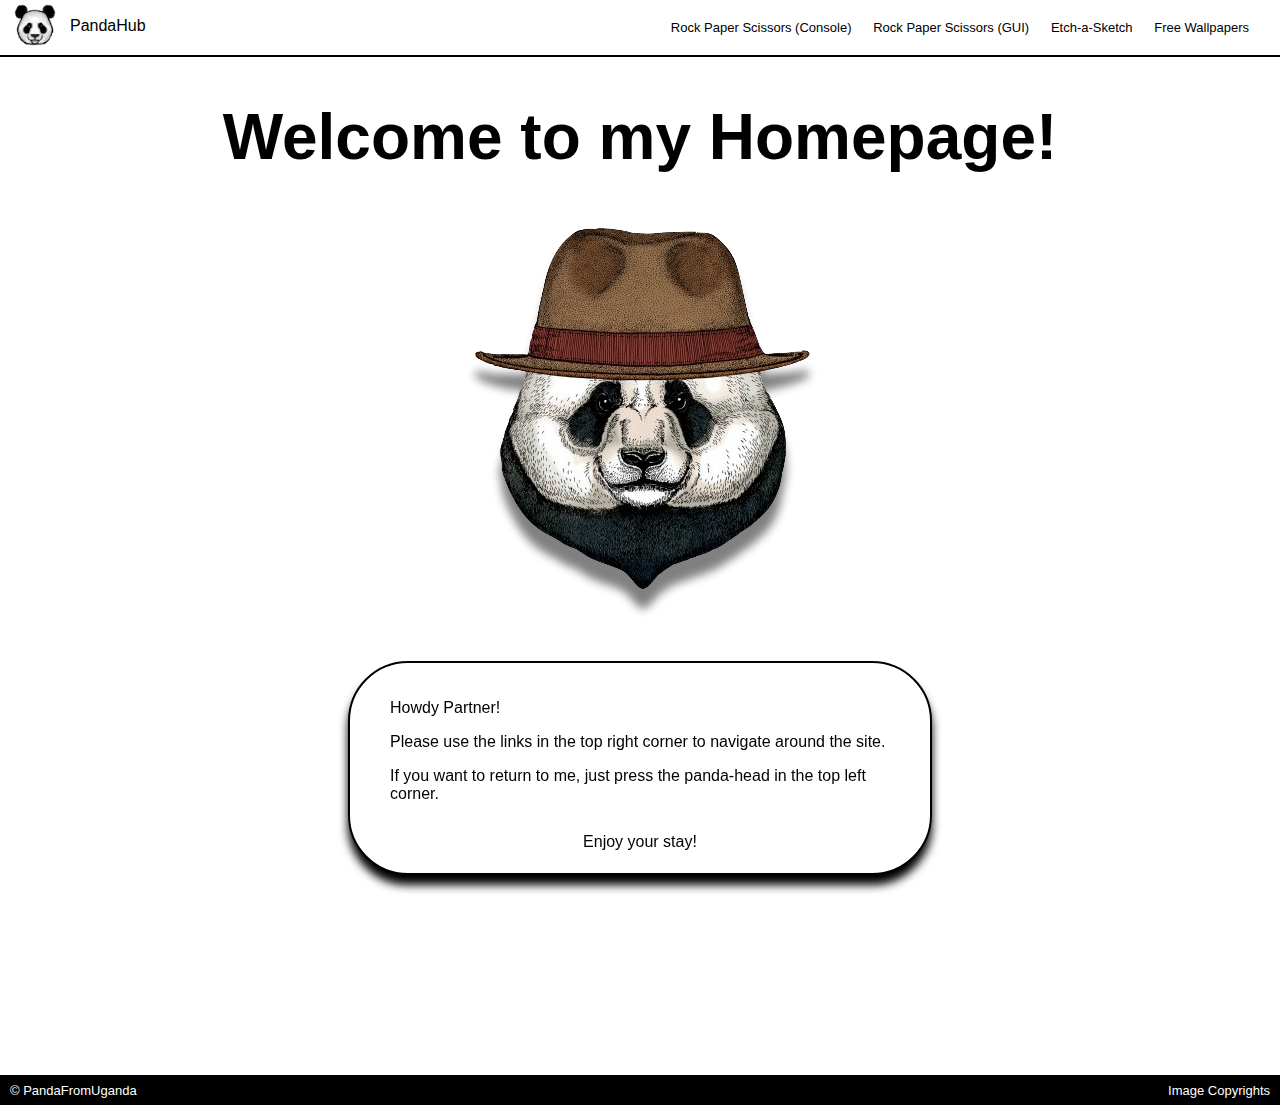
<file: index.html>
<!DOCTYPE html>
<html lang="en">
<head>
    <meta charset="UTF-8">
    <meta http-equiv="X-UA-Compatible" content="IE=edge">
    <meta name="viewport" content="width=device-width, initial-scale=1.0">
    <link rel="stylesheet" href="style.css">
    <title>PandaHub</title>
    <link rel="icon" type="image/png" href="./mainHead.png">
</head>
<body>
    <div class="header">
        <div class="headerLogo">
            <div class="headerImg">
                <a href="index.html"><img src="Logo.png" alt="Logo" width="y" height="50px"></a>
            </div>
            <span> <div class="title">PandaHub</div></span>
        </div>
        <div class="headerLinks">
                <a href="./RPS_c/rpsc.html">Rock Paper Scissors (Console)</a>
                <a href="./RPS_gui/rps_gui.html">Rock Paper Scissors (GUI)</a>
                <a href="./grid/grid.html">Etch-a-Sketch</a>
                <a href="./wallpapers/wallpaper.html">Free Wallpapers</a>
                <!-- Panda Emoji &#128060 -->
        </div>
    </div>

    <div class="main">
        <div class="mainTitle">
            <h1>Welcome to my Homepage!</h1>
        </div>
        <div class="mainImg">
            <img src="mainHead.png">
        </div>
        <div class="mainTextContainer">
            <p>Howdy Partner!</p>
            <p>Please use the links in the top right corner to navigate around the site.</p>
            <p>If you want to return to me, just press the panda-head in the top left corner.</p>
            <div class="lastLine"> <p>Enjoy your stay!</p> </div>
        </div>
    </div>

    <div class="footer">
        <div class="copyright"> <a href="https://github.com/PandaFromUganda">© PandaFromUganda</a></div>
        <div class="copyright"> <a href="copyright.html">Image Copyrights</a></div>
    </div>
    
</body>
</html>
</file>
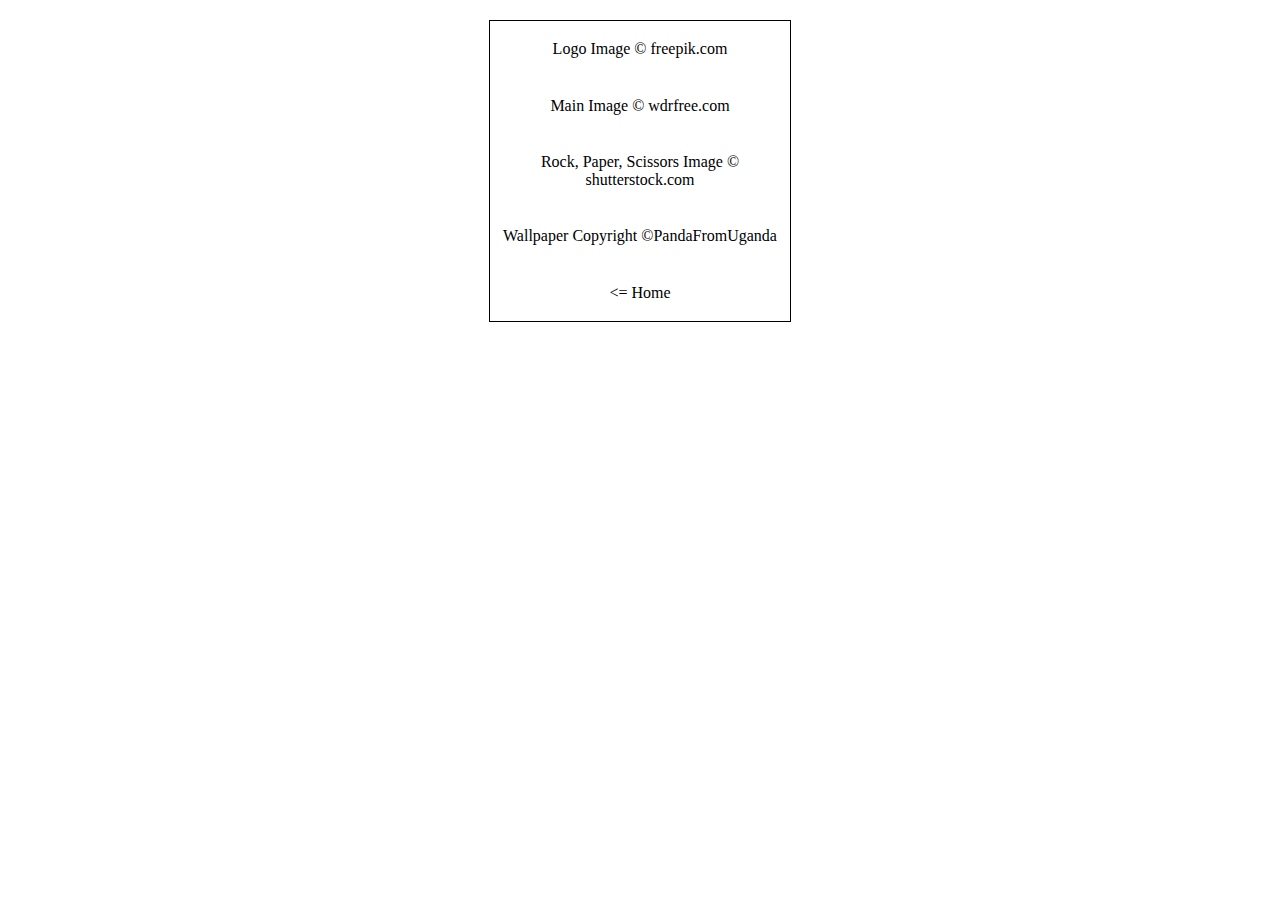
<file: copyright.html>
<!DOCTYPE html>
<html lang="en">
<head>
    <meta charset="UTF-8">
    <meta http-equiv="X-UA-Compatible" content="IE=edge">
    <meta name="viewport" content="width=device-width, initial-scale=1.0">
    <title>Image Copyrights</title>
    <style>



        body a{
            color: black;
            text-decoration: none;
            text-align: center;
        }

        body{
            display: flex;
            justify-content: center;
            margin-top: 20px;
        }

        .box{
            width: 300px;
            height: 300px;
            border: 1px solid black;

            display: flex;
            flex-flow: column;
            align-items: center;
            text-align: center;
            justify-content: space-around;

        }
    </style>
</head>
<body>
    <div class="box">
        <p><a target="_blank" href="https://www.freepik.com/free-vector/cute-fluffy-panda-face_9586803.htm">Logo Image © freepik.com</a></p>
        <p><a targe="_blank" href="https://wdrfree.com/stock-vector/download/big-panda-bamboo-bear-portrait-377322916">Main Image © wdrfree.com</a></p>
        <p><a target="_blank" href="https://www.shutterstock.com/de/image-vector/rock-scissors-paper-hand-gesture-vector-689530327"> Rock, Paper, Scissors Image © shutterstock.com</a></p>
        <p>Wallpaper Copyright ©PandaFromUganda</p>
        <p><a href="./index.html"> &lt;= Home</a></p>
    </div>
</body>
</html>
</file>
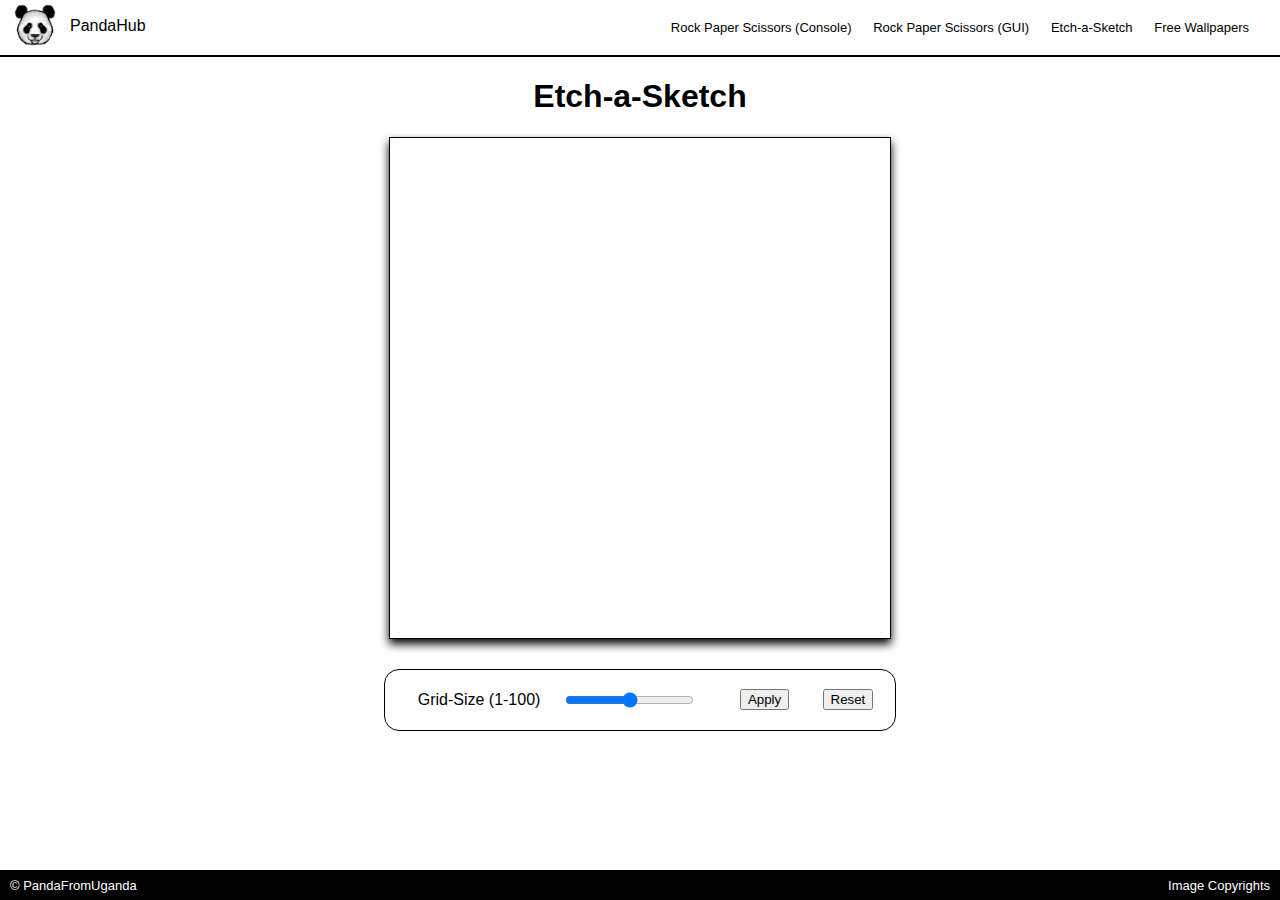
<file: grid/grid.html>
<!DOCTYPE html>
<html lang="en">
<head>
    <meta charset="UTF-8">
    <meta http-equiv="X-UA-Compatible" content="IE=edge">
    <meta name="viewport" content="width=device-width, initial-scale=1.0">
    <link rel="stylesheet" href="../style.css">
    <title>Grids</title>

    <style>
    .mainGrid {
        display: flex;
        flex-direction: column;
        justify-content: center;
        align-items: center;        
    }

    .gridContainer {
        display: grid;
        width: 500px;
        height: 500px;
        border: 1px solid black;
        filter: drop-shadow(0px 5px 5px black);
    }

    .square{
        background-color: white;
    }

    .active {
    background-color: black;
    }
    
    .settings{
        height: 50px;
        width: 500px;
        display: flex;
        justify-content: space-around;
        align-items: center;
        border: 1px solid black;
        border-radius: 15px;
        padding: 5px;
        margin-top: 30px;
    }

    .sizeSettings {
        width: 300px;
        display: flex;
        justify-content: space-around;
        align-items: center;
    }

    </style>
</head>
<body>
    <div class="header">
        <div class="headerLogo">
            <a href="../index.html"><img src="../Logo.png" alt="Logo" width="y" height="50px"></a>
            <span> <div class="title">PandaHub</div></span>
        </div>
        <div class="headerLinks">
            <a href="../RPS_c/rpsc.html">Rock Paper Scissors (Console)</a>
            <a href="../RPS_gui/rps_gui.html">Rock Paper Scissors (GUI)</a>
            <a href="../grid/grid.html">Etch-a-Sketch</a>
            <a href="../wallpapers/wallpaper.html">Free Wallpapers</a>
        </div>
    </div>

    <div class="mainGrid">
        <div class="mainGridHead">
            <h1>Etch-a-Sketch</h1>
        </div>

        <div class="gridContainer">
        </div>
        <div class="settings">
            <div class="sizeSettings">
            <label for="gridSize">Grid-Size (1-100)</label>
            <input type="range" id="gridSize" name="gridSize" min="1" max="100">
            </div>
            <button id="button">Apply</button>
            <button id="reset">Reset</button>
        </div>
    </div>

    <div class="footer">
        <div class="copyright"> <a href="https://github.com/PandaFromUganda">© PandaFromUganda</a></div>
        <div class="copyright"> <a href="copyright.html">Image Copyrights</a></div>
    </div>
    <script rel="text/javascript" src="grid.js"></script>
</body>
</html>
</file>
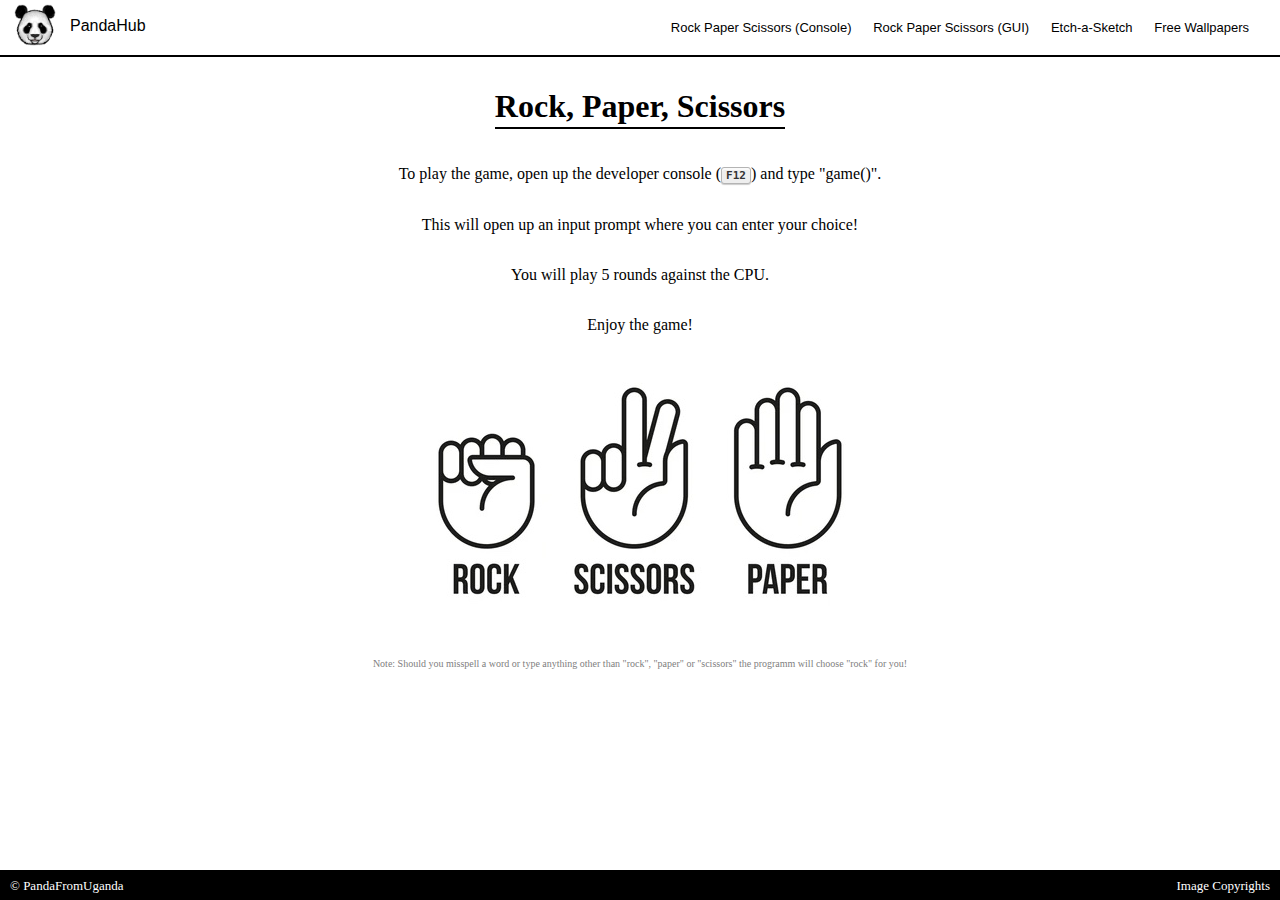
<file: RPS_c/rpsc.html>
<!DOCTYPE html>
<html lang="en">
<head>
    <meta charset="UTF-8">
    <meta http-equiv="X-UA-Compatible" content="IE=edge">
    <meta name="viewport" content="width=device-width, initial-scale=1.0">
    <link rel="stylesheet" href="rpsc_style.css">
    <title>Rock Paper Scissors</title>
    <link rel="icon" type="image/png" href="../mainHead.png">
</head>
<body>
    <div class="header">
        <div class="headerLogo">
            <a href="../index.html"><img src="../Logo.png" alt="Logo" width="y" height="50px"></a>
            <span> <div class="title">PandaHub</div></span>
        </div>
        <div class="headerLinks">
            <a href="rpsc.html">Rock Paper Scissors (Console)</a>
            <a href="../RPS_gui/rps_gui.html">Rock Paper Scissors (GUI)</a>
            <a href="../grid/grid.html">Etch-a-Sketch</a>
            <a href="../wallpapers/wallpaper.html">Free Wallpapers</a>
        </div>
    </div>

    <div class = "wrapper">
        <div class="container">
            <div class="headerMain"> <h1> Rock, Paper, Scissors </h1></div>
            <p>To play the game, open up the developer console (<kbd>F12</kbd>) and type "game()".</p>
            <p>This will open up an input prompt where you can enter your choice!</p>
            <p>You will play 5 rounds against the CPU.</p>
            <p>Enjoy the game!</p>
            <img src="picture.jpg" alt="Picture of Rock Paper and Scissors">
            <div class="note">Note: Should you misspell a word or type anything other than "rock", "paper" or "scissors" the programm will choose "rock" for you!            </div>
        </div>
    </div>

    <div class="footer">
        <div class="copyright"> <a href="https://github.com/PandaFromUganda">© PandaFromUganda</a></div>
        <div class="copyright"><a href="../copyright.html">Image Copyrights</a></div>
    </div>
</body>
<script type="text/javascript" src="rpsc_scripts.js"></script>
</html>
</file>
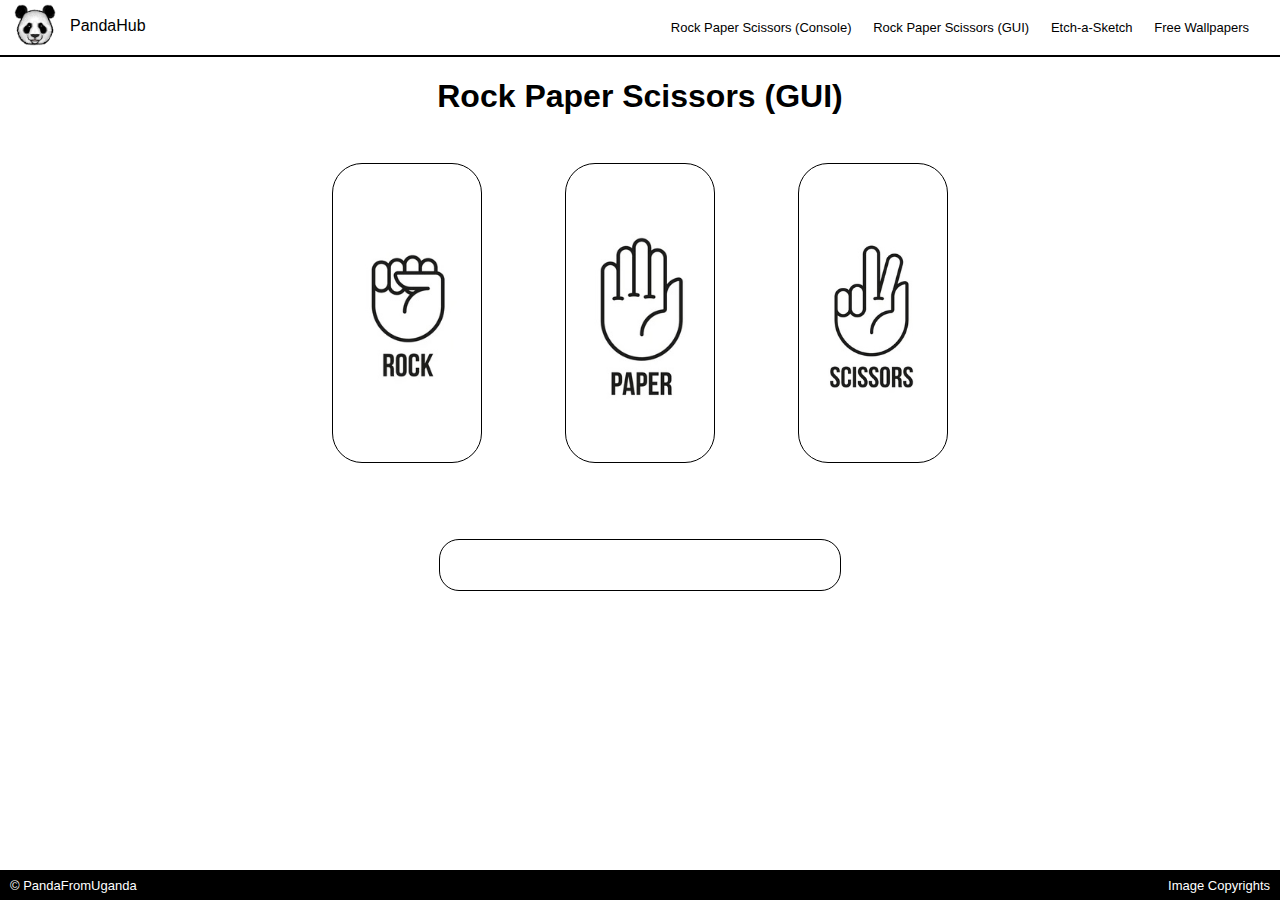
<file: RPS_gui/rps_gui.html>
<!DOCTYPE html>
<html lang="en">
<head>
    <meta charset="UTF-8">
    <meta http-equiv="X-UA-Compatible" content="IE=edge">
    <meta name="viewport" content="width=device-width, initial-scale=1.0">
    <title>Rock Paper Scissors (GUI)</title>
    <link rel="stylesheet" href="../style.css">
</head>
<body>
    <div class="header">
        <div class="headerLogo">
            <a href="../index.html"><img src="../Logo.png" alt="Logo" width="y" height="50px"></a>
            <span> <div class="title">PandaHub</div></span>
        </div>
        <div class="headerLinks">
            <a href="../RPS_c/rpsc.html">Rock Paper Scissors (Console)</a>
            <a href="./rps_gui.html">Rock Paper Scissors (GUI)</a>
            <a href="../grid/grid.html">Etch-a-Sketch</a>
            <a href="../wallpapers/wallpaper.html">Free Wallpapers</a>
        </div>
    </div>

    <div class="rpsMain">
        <div class="rpsHeader">
            <h1>Rock Paper Scissors (GUI)</h1>
        </div>

        <div class="rpsButtonContainer">
            <button class="button" id="b1"><img src="./picture.png"></button>
            <button class="button" id="b2"><img src="./paper.png"></button>
            <button class="button" id="b3"><img src="./scissors.png"></button>
        </div>

        <div class="compText">
            <p></p>
        </div>

        <div class="textDisplay">
            
        </div>

    </div>

    <div class="footer">
        <div class="copyright"> <a href="https://github.com/PandaFromUganda">© PandaFromUganda</a></div>
        <div class="copyright"> <a href="copyright.html">Image Copyrights</a></div>
    </div>

    <script type="text/javascript" src="./rpsgui_scripts.js"></script>
</body>
</html>
</file>
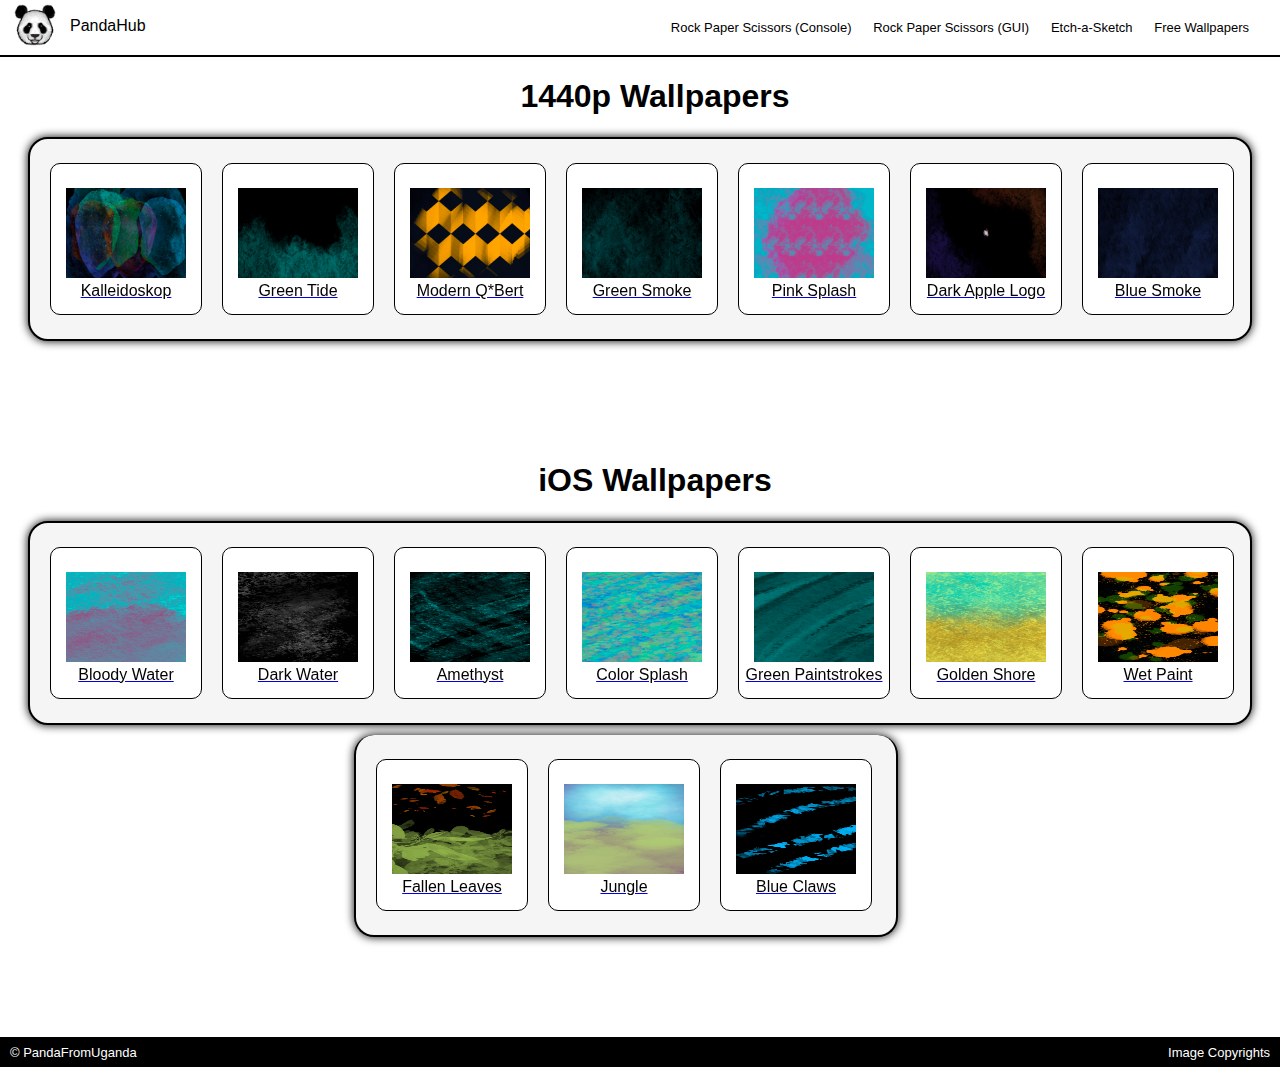
<file: wallpapers/wallpaper.html>
<!DOCTYPE html>
<html lang="en">
<head>
    <meta charset="UTF-8">
    <meta http-equiv="X-UA-Compatible" content="IE=edge">
    <meta name="viewport" content="width=device-width, initial-scale=1.0">
    <link rel="stylesheet" href="../style.css">
    <title>Wallpapers</title>
    <link rel="icon" type="image/png" href="../mainHead.png">

</head>
<body>
    <div class="header">
        <div class="headerLogo">
            <div class="headerImg">
                <a href="../index.html"><img src="../Logo.png" alt="Logo" width="y" height="50px"></a>
            </div>
            <span> <div class="title">PandaHub</div></span>
        </div>
        <div class="headerLinks">
            <a href="../RPS_c/rpsc.html">Rock Paper Scissors (Console)</a>
            <a href="../RPS_gui/rps_gui.html">Rock Paper Scissors (GUI)</a>
            <a href="../grid/grid.html">Etch-a-Sketch</a>
            <a href="./wallpaper.html">Free Wallpapers</a>
        </div>
    </div>

    <div class="wallpaperWrapper">
        <div class="pcContainer">
            <div class="containerTitle">
                <h1>1440p Wallpapers</h1>
            </div>
            <div class="containerRectangle">
                <div class="gallery">
                    <a target="_blank" href="pc0.jpg">
                        <img src="./pc0.jpg" alt="Wallpaper1" width="120px" height="90px">
                        <figcaption>Kalleidoskop</figcaption>
                    </a>
                </div>
                <div class="gallery">
                    <a target="_blank" href="pc1.jpg">
                        <img src="./pc1.jpg" alt="Wallpaper1" width="120px" height="90px">
                        <figcaption>Green Tide</figcaption>
                    </a>
                </div>
                <div class="gallery">
                    <a target="_blank" href="pc2.jpg">
                        <img src="./pc2.jpg" alt="Wallpaper1" width="120px" height="90px">
                        <figcaption>Modern Q*Bert</figcaption>
                    </a>
                </div>
                <div class="gallery">
                    <a target="_blank" href="pc3.jpg">
                        <img src="./pc3.jpg" alt="Wallpaper1" width="120px" height="90px">
                        <figcaption>Green Smoke</figcaption>
                    </a>
                </div>
                <div class="gallery">
                    <a target="_blank" href="pc4.jpg">
                        <img src="./pc4.jpg" alt="Wallpaper1" width="120px" height="90px">
                        <figcaption>Pink Splash</figcaption>
                    </a>
                </div>
                <div class="gallery">
                    <a target="_blank" href="pc5.jpg">
                        <img src="./pc5.jpg" alt="Wallpaper1" width="120px" height="90px">
                        <figcaption>Dark Apple Logo</figcaption>
                    </a>
                </div>
                <div class="gallery">
                    <a target="_blank" href="pc6.jpg">
                        <img src="./pc6.jpg" alt="Wallpaper1" width="120px" height="90px">
                        <figcaption>Blue Smoke</figcaption>
                    </a>
                </div>
            </div>
        </div>

        <div class="iosContainer">
            <div class="containerTitle">
                <h1>iOS Wallpapers</h1>
            </div>

            <div class="containerRectangle">
                    <div class="gallery">
                        <a target="_blank" href="ios1.jpg">
                            <img src="./ios1.jpg" alt="Wallpaper1" width="120px" height="90px">
                            <figcaption>Bloody Water</figcaption>
                        </a>
                    </div>
                    <div class="gallery">
                        <a target="_blank" href="ios2.jpg">
                            <img src="./ios2.jpg" alt="Wallpaper1" width="120px" height="90px">
                            <figcaption>Dark Water</figcaption>
                        </a>
                    </div>
                    <div class="gallery">
                        <a target="_blank" href="ios3.jpg">
                            <img src="./ios3.jpg" alt="Wallpaper1" width="120px" height="90px">
                            <figcaption>Amethyst</figcaption>
                        </a>
                    </div>
                    <div class="gallery">
                        <a target="_blank" href="ios4.jpg">
                            <img src="./ios4.jpg" alt="Wallpaper1" width="120px" height="90px">
                            <figcaption>Color Splash</figcaption>
                        </a>
                    </div>
                    <div class="gallery">
                        <a target="_blank" href="ios5.jpg">
                            <img src="./ios5.jpg" alt="Wallpaper1" width="120px" height="90px">
                            <figcaption>Green Paintstrokes</figcaption>
                        </a>
                    </div>
                    <div class="gallery">
                        <a target="_blank" href="ios6.jpg">
                            <img src="./ios6.jpg" alt="Wallpaper1" width="120px" height="90px">
                            <figcaption>Golden Shore</figcaption>
                        </a>
                    </div>
                    <div class="gallery">
                        <a target="_blank" href="ios7.jpg">
                            <img src="./ios7.jpg" alt="Wallpaper1" width="120px" height="90px">
                            <figcaption>Wet Paint</figcaption>
                        </a>
                    </div>
            </div>

            <div class="containerRectangle2">
                <div class="gallery">
                    <a target="_blank" href="ios8.jpg">
                        <img src="./ios8.jpg" alt="Wallpaper1" width="120px" height="90px">
                        <figcaption>Fallen Leaves</figcaption>
                    </a>
                </div>
                <div class="gallery">
                    <a target="_blank" href="ios9.jpg">
                        <img src="./ios9.jpg" alt="Wallpaper1" width="120px" height="90px">
                        <figcaption>Jungle</figcaption>
                    </a>
                </div>
                <div class="gallery">
                    <a target="_blank" href="ios10.jpg">
                        <img src="./ios10.jpg" alt="Wallpaper1" width="120px" height="90px">
                        <figcaption>Blue Claws</figcaption>
                    </a>
                </div>
            </div>
        </div>
    </div>

    <div class="footer">
        <div class="copyright"> <a href="https://github.com/PandaFromUganda">© PandaFromUganda</a></div>
        <div class="copyright"> <a href="copyright.html">Image Copyrights</a></div>
    </div>
</body>
</html>
</file>
<file: style.css>
html {
    font-family: 'Gill Sans', 'Gill Sans MT', Calibri, 'Trebuchet MS', sans-serif;
    position: relative;
    min-height: 100%;
    /* border: 1px solid red; */
}

body {
   margin: 0 0 30px;
}

.header a {
    text-decoration: none;
    color: black;
}

.header {
    display: flex;
    flex-direction: row;
    justify-content: space-between;
    border-bottom: 2px solid black;
    height: 55px;
    width: auto;
}

.headerLogo {
    display: flex;
    margin-left: 10px;
}

.headerImg:hover{
    filter: drop-shadow(0px 0px 2px black);
}


.title {
    margin-top: 17px;
    margin-left: 10px;
    font-family:'Gill Sans', 'Gill Sans MT', Calibri, 'Trebuchet MS', sans-serif;
}

.headerLinks{
    display: flex;
    min-width: 600px;
    justify-content: space-around;
    margin-right: 20px;
    margin-top: auto;
    margin-bottom: auto;
    color: black;
    font-size: small;
    font-family:'Gill Sans', 'Gill Sans MT', Calibri, 'Trebuchet MS', sans-serif;
}


.headerLinks a:hover{
    filter: drop-shadow(0px 1px 1px grey);
}

.main{
    display: flex;
    width: auto;
    flex-direction: column;
    justify-content: center;
    align-items: center;
}

.mainTitle {
    font-size: xx-large;
    font-weight: 400;
    color: black;
    width: 1000px;
    text-align: center;
    flex-shrink: 0;
}

.mainImg {
    filter: drop-shadow(0px 20px 5px grey)
}

.mainTextContainer{
    width: 500px;
    height: 150px;
    border: 2px solid black;
    border-radius: 60px;
    padding: 40px;
    padding-top: 20px;
    margin-top: 60px;
    margin-bottom: 200px;
    filter: drop-shadow(0px 10px 5px black);
    background-color: white;
}

.lastLine{
    margin-top: 30px;
    text-align: center;
}

.mainTextContainer p{
    color: black;
    filter:none;
    font-weight: 400;
}

.footer{
    display: flex;
    justify-content: space-between;
    text-align: center;
    align-items: center;
    color: white;
    background-color: black;
    position: absolute;
    left: 0;
    bottom: 0;
    height: 30px;
    width: 100%;
    overflow: hidden;
}

.footer a{
    margin-left: 10px;
    margin-right: 10px;
}

.copyright a{
    color: white;
    text-decoration: none;
    font-size: small;
}

.selected{
    display: flex;
    justify-content: center;
}


/* Wallpapers Styling */

.wallpaperWrapper{
    display: flex;
    flex-direction: column;
    align-items: center;
    justify-content: center;
    text-align: center;
}

.containerTitle{
    margin-left: 30px;
}

.containerRectangle{
    display: flex;
    justify-content: left;
    align-items: center;
    min-height: 200px;
    width: 1200px;
    background-color: whitesmoke;

    margin-left: 40px;
    margin-right: 40px;
    margin-bottom: 100px;
    padding-left: 20px;

    border: 2px solid black;
    border-radius: 20px;
   
    filter: drop-shadow(0px 0px 5px black)
    /* padding: 20px; */
}

.containerRectangle2{
    position: relative;
    left: 25%;
    display: flex;
    justify-content: left;
    align-items: center;
    height: 200px;
    width: 520px;
    background-color: whitesmoke;

    margin-left: 40px;
    margin-right: 40px;
    margin-bottom: 100px;
    padding-left: 20px;
    margin-top: -90px;

    border: 2px solid black;
    border-radius: 20px;
    border-top: none;
   
    filter: drop-shadow(0px 0px 5px black)
    /* padding: 20px; */
}

.gallery {
    display: flex;
    justify-content: space-around;
    align-items: center;
    text-align: center;
    flex-shrink: 0;
    width: 150px;
    height: 150px;
    background-color: white;
    border: 1px solid black;
    border-radius: 10px;
   

    margin-right: 20px;
}

.gallery Img{
    margin-top: 10px;
}

.gallery:hover{
    border: 1px solid white;
    filter: drop-shadow(0px 0px 5px black)
}

figcaption{
    color: black;
    text-decoration: none;
}

/* RPS GUI Styles */
/* * {
    border: 1px solid red;
}

.testMain {
    display: flex;
    justify-content: center;
} */

.rpsMain {
    display: flex;
    flex-direction: column;
    justify-content: center;
    align-items: center;
}

.rpsHeader {
    width: auto;
    text-align: center;
}

.compText {
    display: flex;
    width: 200px;
    height: 50px;
    text-align: center;
    align-items: center;
    justify-content: center;
    font-size: small;
    margin: auto;
}

.rpsButtonContainer {
    display: flex;
    justify-content: space-around;
    align-items: center;
    width: 700px;
    height: 350px;
    background-color: white;
    border: 1px solid white;
    border-radius: 20px;
    margin: 0 auto;
}

.button {
    background-color: white;
    height: 300px;
    width: 150px;
    border-radius: 30px;
    border: 1px solid

}

.button img {
    width: 100px;
    height: auto;
    border-radius: 30px;
}

.button:hover {
    transition-duration: 200ms;
    filter: drop-shadow(0px 0px 20px black);
    cursor: pointer;
}

.textDisplay {
    width: 400px;
    height: 50px;
    border: 1px solid black;
    border-radius: 20px;
    margin: 0 auto;
    text-align: center;
}
</file>
<file: RPS_c/rpsc_style.css>
body {
    margin: 0 0 40px;
}

.container{
    display: flex;
    flex-direction: column;
    justify-content: center;
    text-align: center;
}

.container {
    display: flex;
    width: auto;
    flex-direction: column;
    justify-content: center;
    align-items: center;
}

.headerMain{
    height: 50px;
    border-bottom: 2px solid black;
    padding-bottom: 10px;
    margin-bottom: 20px;

}

kbd {
    background-color: #eee;
    border-radius: 3px;
    border: 1px solid #b4b4b4;
    box-shadow: 0 1px 1px rgba(0, 0, 0, .2), 0 2px 0 0 rgba(255, 255, 255, .7) inset;
    color: #333;
    display: inline-block;
    font-size: .85em;
    font-weight: 700;
    line-height: 1;
    padding: 2px 4px;
    white-space: nowrap;
   }

.note{
    color: grey;
    font-size: x-small;
    margin-top: 50px;
}

/* Header and Footer Styles*/

.header {
    display: flex;
    flex-direction: row;
    justify-content: space-between;
    border-bottom: 2px solid black;
    margin-bottom: 10px;
    height: 55px;
    width: auto;
}

.header a{
    color: black;
    text-decoration: none;
}

.headerLogo {
    display: flex;
    margin-left: 10px;
}

.title {
    margin-top: 17px;
    margin-left: 10px;
    font-family:'Gill Sans', 'Gill Sans MT', Calibri, 'Trebuchet MS', sans-serif;
}

.header Img:hover{
    filter: drop-shadow(0px 0px 2px black);
}

.headerLinks a:hover{
    filter: drop-shadow(0px 1px 1px grey);
}

.headerLinks{
    display: flex;
    min-width: 600px;
    justify-content: space-around;
    margin-right: 20px;
    margin-top: auto;
    margin-bottom: auto;
    color: black;
    font-size: small;
    font-family:'Gill Sans', 'Gill Sans MT', Calibri, 'Trebuchet MS', sans-serif;
}


.footer{
    display: flex;
    justify-content: space-between;
    text-align: center;
    align-items: center;
    color: white;
    background-color: black;
    position: absolute;
    left: 0;
    bottom: 0;
    height: 30px;
    width: 100%;
    overflow: hidden;
}

.footer a{
    margin-left: 10px;
    margin-right: 10px;
}

.copyright a{
    color: white;
    text-decoration: none;
    font-size: small;
}
</file>
